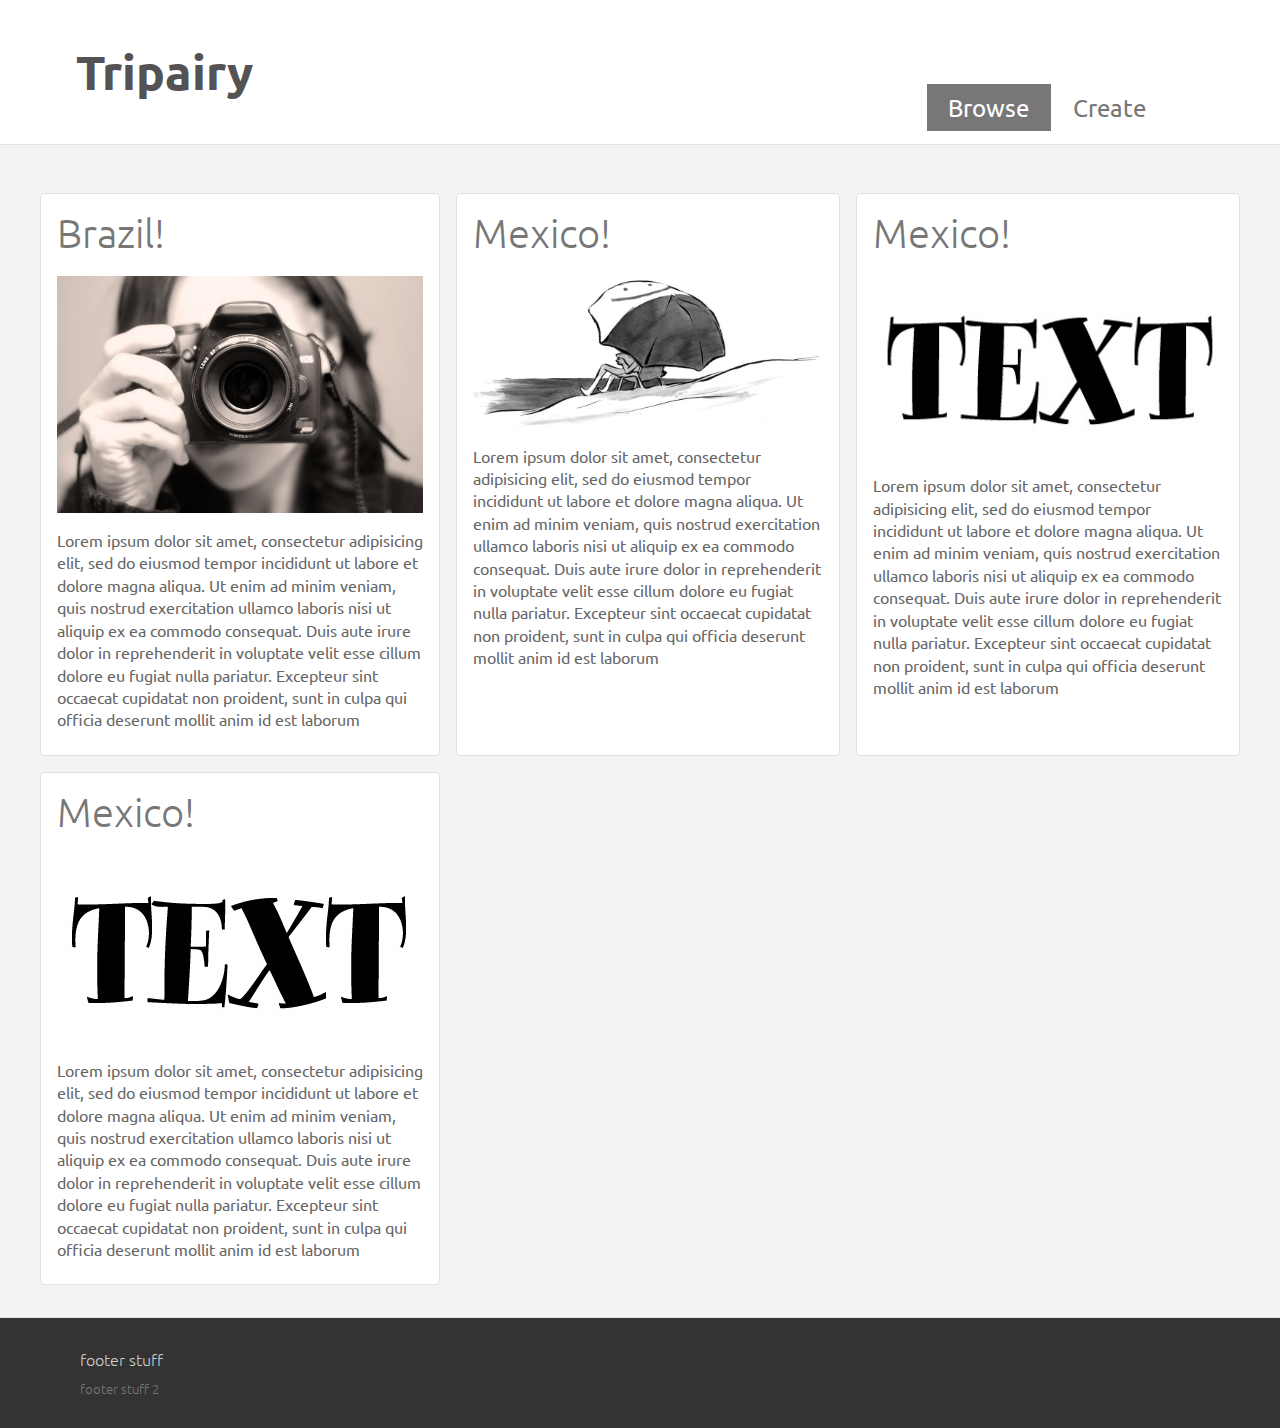
<file: src/main/webapp/index.html>
<!DOCTYPE html>
<html>
<head>
	<title>Tripairy</title>
	<meta http-equiv="Content-Type" content="text/html; charset=utf-8">
	<meta name="viewport" content="width=device-width,initial-scale=1,maximum-scale=1,minimum-scale=1,user-scalable=no"/>
	<meta name="apple-mobile-web-app-capable" content="yes" />
	<link rel="stylesheet" href="http://fonts.googleapis.com/css?family=Droid+Serif|Ubuntu" type="text/css">
	<link rel="stylesheet" href="normalize.css">
	<link rel="stylesheet" href="style.css" />
</head>
<body>
	<header>
		<div class="header-content group">
			<div class="headline">
				<h1>Tripairy</h1>
			</div>
			<nav class="navigation">
				<ul>
					<li>
						<a href="index.html">Browse</a>
					</li>
					<li>
						<a href="index.html">Create</a>
					</li>
				</ul>
			</nav>
		</div>
	</header>
	<section>
		<div class="main-content group">
			<div>
				<h3><a href="#">Brazil!</a></h3>
				<img src="images/author.jpg" alt="Brazil">
				<p>
					Lorem ipsum dolor sit amet, consectetur adipisicing elit, sed do eiusmod tempor incididunt ut labore et dolore magna aliqua. Ut enim ad minim veniam, quis nostrud exercitation ullamco laboris nisi ut aliquip ex ea commodo consequat. Duis aute irure dolor in reprehenderit in voluptate velit esse cillum dolore eu fugiat nulla pariatur. Excepteur sint occaecat cupidatat non proident, sunt in culpa qui officia deserunt mollit anim id est laborum
				</p>
			</div>
			<div>
				<h3><a href="#">Mexico!</a></h3>
				<img src="images/background.jpg" alt="Mexico">
				<p>
					Lorem ipsum dolor sit amet, consectetur adipisicing elit, sed do eiusmod tempor incididunt ut labore et dolore magna aliqua. Ut enim ad minim veniam, quis nostrud exercitation ullamco laboris nisi ut aliquip ex ea commodo consequat. Duis aute irure dolor in reprehenderit in voluptate velit esse cillum dolore eu fugiat nulla pariatur. Excepteur sint occaecat cupidatat non proident, sunt in culpa qui officia deserunt mollit anim id est laborum
				</p>
			</div>
			<div>
				<h3><a href="#">Mexico!</a></h3>
				<img src="images/logo.jpg" alt="USA">
				<p>
					Lorem ipsum dolor sit amet, consectetur adipisicing elit, sed do eiusmod tempor incididunt ut labore et dolore magna aliqua. Ut enim ad minim veniam, quis nostrud exercitation ullamco laboris nisi ut aliquip ex ea commodo consequat. Duis aute irure dolor in reprehenderit in voluptate velit esse cillum dolore eu fugiat nulla pariatur. Excepteur sint occaecat cupidatat non proident, sunt in culpa qui officia deserunt mollit anim id est laborum
				</p>
			</div>
			<div>
				<h3><a href="#">Mexico!</a></h3>
				<img src="images/logo.jpg" alt="USA">
				<p>
					Lorem ipsum dolor sit amet, consectetur adipisicing elit, sed do eiusmod tempor incididunt ut labore et dolore magna aliqua. Ut enim ad minim veniam, quis nostrud exercitation ullamco laboris nisi ut aliquip ex ea commodo consequat. Duis aute irure dolor in reprehenderit in voluptate velit esse cillum dolore eu fugiat nulla pariatur. Excepteur sint occaecat cupidatat non proident, sunt in culpa qui officia deserunt mollit anim id est laborum
				</p>
			</div>
		</div>
	</section>
	<footer>
		<div class="footer-content">
			<h4>footer stuff</h4>
			<h5>footer stuff 2</h5>
		</div>
	</footer>
</body>
</html>
</file>
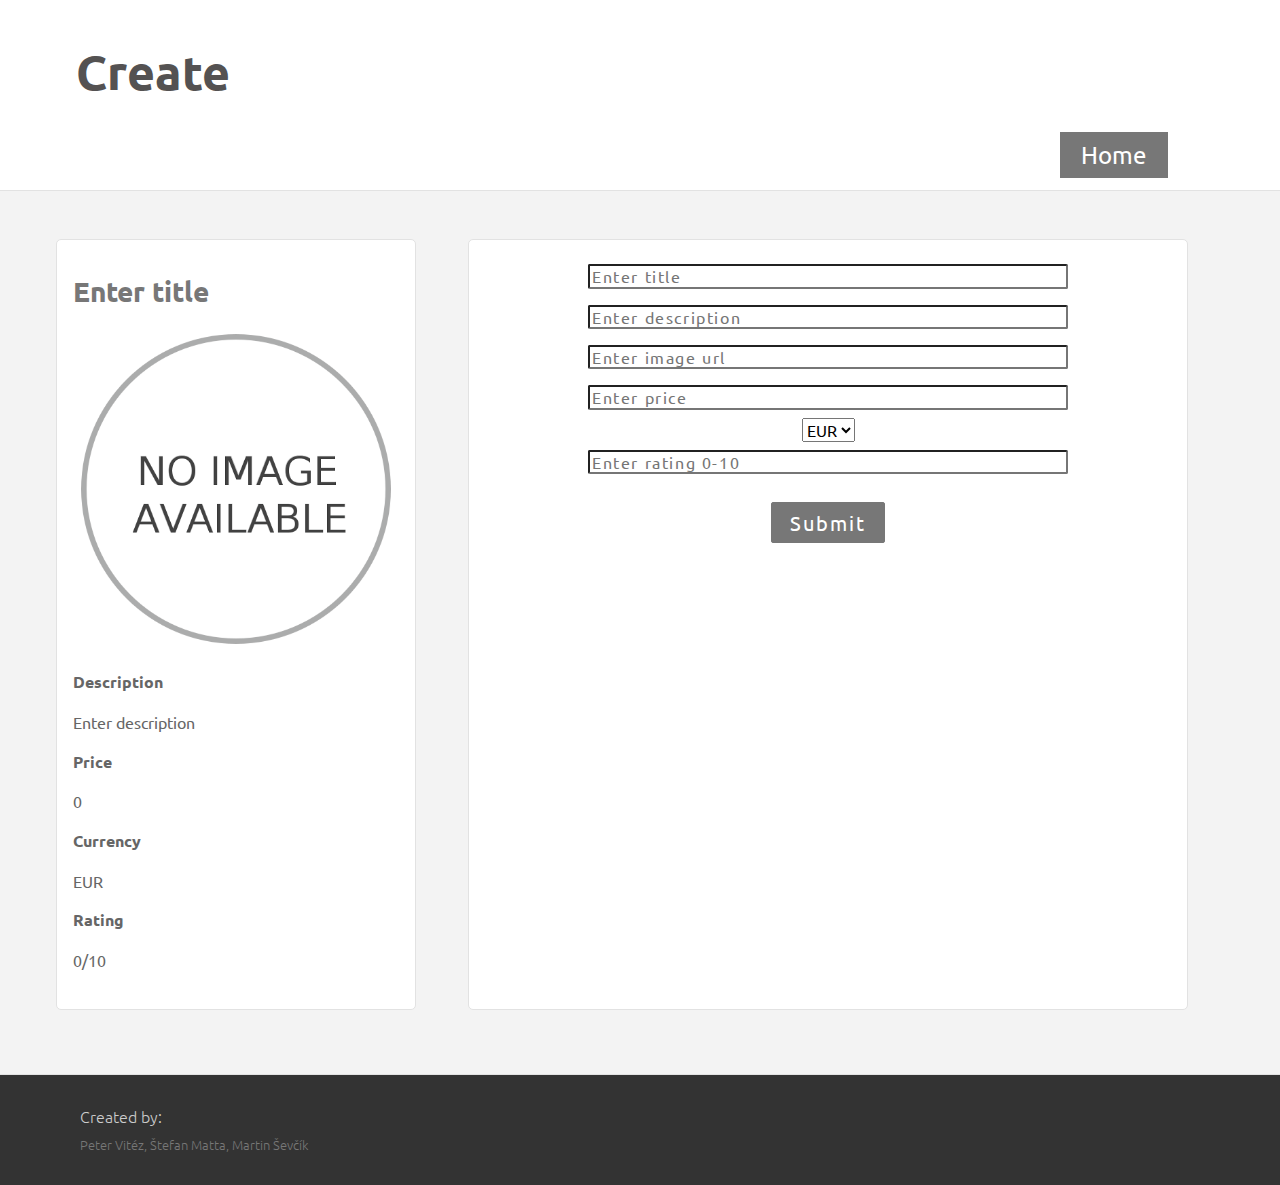
<file: web/src/main/webapp/create.html>
<!DOCTYPE html>
<html>
<head>
    <title>Tripairy</title>
    <meta http-equiv="Content-Type" content="text/html; charset=utf-8">
    <meta name="viewport" content="width=device-width,initial-scale=1,maximum-scale=1,minimum-scale=1,user-scalable=no"/>
    <meta name="apple-mobile-web-app-capable" content="yes" />
    <link rel="stylesheet" href="http://fonts.googleapis.com/css?family=Droid+Serif|Ubuntu" type="text/css">
    <link rel="stylesheet" href="styles/normalize.css">
    <link rel="stylesheet" href="styles/style.css" />
</head>
<body>
<header>
    <div class="header-content group">
        <div class="headline">
            <h1 id="page-title">Create</h1>
        </div>
        <nav class="navigation">
            <ul>
                <li>
                    <a href="index.html">Home</a>
                </li>
            </ul>
        </nav>
    </div>
</header>
<section>
    <div class="main-content group">
        <div class="trip-create">
            <h3><a href="#" id="preview-title">Enter title</a></h3>
            <img id="preview-image" src="images/no_image.png">
            <h4>Description</h4>
            <p id="preview-content">
                Enter description
            </p>
            <h4>Price</h4>
            <p id="preview-price">0</p>
            <h4>Currency</h4>
            <p id="preview-currency">EUR</p>
            <h4>Rating</h4>
            <p id="preview-rating">0/10</p>
        </div>
        <div class="form-create">
            <Form onsubmit="return false;">
                <input id="title" type="text" name="title" placeholder="Enter title">
                </br>
                <input id="description" type="text" name="description" placeholder="Enter description">
                </br>
                <input id="imageUrl" type="url" name="imageurl" placeholder="Enter image url">
                </br>
                <input id="price" type="number" min="0" name="price" placeholder="Enter price">
                </br>
                <select id="currency" name="currency">
                    <option value="eur">EUR</option>
                    <option value="czk">CZK</option>
                    <option value="usd">USD</option>
                </select>
                </br>
                <input id="rating" type="number" name="rating" min="0" max="10" placeholder="Enter rating 0-10">
                </br>
                <input id="submitTrip" type="submit">
            </Form>
        </div>
    </div>
</section>
<footer>
    <div class="footer-content">
        <h4>Created by:</h4>
        <h5>Peter Vitéz, Štefan Matta, Martin Ševčík</h5>
    </div>
</footer>
<script src="https://ajax.googleapis.com/ajax/libs/jquery/2.1.3/jquery.min.js"></script>
<script src="util.js"></script>
<script src="js/create.js"></script>
</body>
</html>
</file>
<file: src/main/webapp/style.css>
html {
  box-sizing: border-box;
  font-family: 'Ubuntu', Arial, Helvetica, sans-serif;
  display: block; }

*, *:before, *:after {
  box-sizing: inherit; }

img {
  max-width: 100%;
  height: auto;
  vertical-align: middle; }

header {
  max-width: 1200px;
  margin: 0 auto;
  color: #777;
  font-size: 1.5em; }

header .header-content {
  width: 100%;
  margin: 12px auto; }
  header .header-content .headline {
    margin-left: 1.5em;
    float: left;
    color: #545252; }
  header .header-content .navigation {
    margin-left: 2em;
    float: right;
    height: 20px;
    display: table;
    width: 70%;
    margin-top: 3em; }
    header .header-content .navigation ul {
      float: right;
      margin: 0;
      padding: 0;
      list-style: none;
      display: table-cell;
      vertical-align: middle; }
      header .header-content .navigation ul li {
        display: table;
        float: left;
        text-align: center;
        margin-left: 1px; }
        header .header-content .navigation ul li a {
          padding: 0.4em 0.9em;
          display: table-cell;
          vertical-align: middle;
          text-decoration: none;
          font-size: 1em;
          color: #777; }
      header .header-content .navigation ul li:last-child {
        margin-right: 3em; }
      header .header-content .navigation ul li:first-child, header .header-content .navigation ul li:hover {
        background: #777; }
        header .header-content .navigation ul li:first-child a, header .header-content .navigation ul li:hover a {
          color: #fff; }

section {
  width: 100%;
  background: #f3f3f3;
  color: #666;
  border-top: 1px solid #e2e2e2;
  border-bottom: 1px solid #e2e2e2;
  height: 100%; }

section .main-content {
  max-width: 1200px;
  margin: 3em auto 1em;
  height: 100%;
  display: -webkit-box;
  display: -moz-box;
  display: -webkit-flexbox;
  display: -ms-flexbox;
  display: -webkit-flex;
  display: flex;
  flex-wrap: wrap; }
  section .main-content div {
    max-width: 32%;
    flex: 1 0 33%;
    background: #fff;
    border: 1px solid #e2e2e2;
    border-radius: 5px;
    padding: 1em 1em 1.5em 1em;
    margin-left: 1em;
    margin-bottom: 1em; }
    section .main-content div h3 {
      margin: 0 0 .5em 0;
      font-weight: lighter;
      font-size: 2.5em; }
      section .main-content div h3 a {
        text-decoration: none;
        color: #777; }
      section .main-content div h3 a:hover {
        font-size: 1.025em;
        font-weight: italic;
        border-bottom: 2px solid #777; }
    section .main-content div p {
      margin: 1em 0 0 0;
      color: #666;
      line-height: 1.4em;
      font-weight: normal; }
  section .main-content div:nth-child(4n), section .main-content div:first-child {
    max-width: 33.3333333333%;
    margin-left: 0em; }

footer {
  background: #333;
  padding-bottom: 2em; }
  footer .footer-content {
    max-width: 1200px;
    margin-left: 6.25%; }
    footer .footer-content h4, footer .footer-content h5 {
      font-weight: lighter;
      margin: 0; }
    footer .footer-content h4 {
      color: #ccc;
      padding-top: 2em; }
    footer .footer-content h5 {
      font-size: 0.8em;
      padding-top: 1em;
      color: #777; }
      footer .footer-content h5 a {
        color: #777; }
      footer .footer-content h5 a:hover {
        text-decoration: none; }

/*CLEARFIX*/
.group:before,
.group:after {
  content: " ";
  display: table; }

.group:after {
  clear: both; }

/*CLEARFIX*/
@media screen and (max-width: 1250px) {
  section .main-content div:nth-child(4n), section .main-content div:first-child {
    max-width: 32%;
    margin-left: 1em; } }
@media screen and (max-width: 1215px) {
  header .header-content .navigation {
    width: 60%; }

  section .main-content {
    max-width: 1000px;
    flex-direction: row;
    width: 100%;
    margin: 3em auto 1em; }
    section .main-content div, section .main-content div:nth-child(3n), section .main-content div:first-child, section .main-content div:last-child {
      margin-left: 2em;
      flex: 1 0 50%;
      max-width: 42.8888888889%; } }
@media screen and (max-width: 850px) {
  section .main-content {
    flex-direction: column; }
    section .main-content div, section .main-content div:nth-child(3n), section .main-content div:first-child, section .main-content div:last-child {
      max-width: 80%;
      margin: 0 auto 2em;
      width: 90%; } }
@media screen and (max-width: 640px) {
  header .header-content .navigation {
    width: 300%; } }
@media screen and (max-width: 480px) {
  header .header-content {
    display: block;
    width: 100%;
    margin: inherit auto; }
    header .header-content .logo {
      text-align: center;
      width: 50%;
      margin: 0 auto;
      float: none; } }

/*# sourceMappingURL=style.css.map */
</file>
<file: web/src/main/webapp/styles/style.css>
html {
  box-sizing: border-box;
  font-family: 'Ubuntu', Arial, Helvetica, sans-serif;
  display: block; }

*, *:before, *:after {
  box-sizing: inherit; }

img {
  max-width: 100%;
  height: auto;
  vertical-align: middle; }

header {
  max-width: 1200px;
  margin: 0 auto;
  color: #777;
  font-size: 1.5em; }

header .header-content {
  width: 100%;
  margin: 12px auto; }
  header .header-content .headline {
    margin-left: 1.5em;
    float: left;
    color: #545252;
    width: 50%; }
  header .header-content .navigation {
    float: right;
    display: table;
    width: 50%; }
    header .header-content .navigation ul {
      float: right;
      margin: 0;
      padding: 0;
      list-style: none;
      display: table-cell;
      vertical-align: middle; }
      header .header-content .navigation ul li {
        display: table;
        float: left;
        text-align: center;
        margin-left: 1px; }
        header .header-content .navigation ul li a {
          padding: 0.4em 0.9em;
          display: table-cell;
          vertical-align: middle;
          text-decoration: none;
          font-size: 1em;
          color: #777; }
      header .header-content .navigation ul li:last-child {
        margin-right: 3em; }
      header .header-content .navigation ul li:first-child, header .header-content .navigation ul li:hover {
        background: #777; }
        header .header-content .navigation ul li:first-child a, header .header-content .navigation ul li:hover a {
          color: #fff; }

section {
  width: 100%;
  background: #f3f3f3;
  color: #666;
  border-top: 1px solid #e2e2e2;
  border-bottom: 1px solid #e2e2e2;
  height: 100%; }

section .main-content {
  max-width: 1200px;
  margin: 3em auto 1em;
  height: 100%;
  display: -webkit-box;
  display: -moz-box;
  display: -webkit-flexbox;
  display: -ms-flexbox;
  display: -webkit-flex;
  display: flex;
  flex-wrap: wrap; }
  section .main-content div {
    background: #fff;
    border: 1px solid #e2e2e2;
    border-radius: 5px;
    padding: 1em 1em 1.5em 1em;
    margin-left: 1em;
    margin-bottom: 3em; }
  section .main-content .trip {
    max-width: 32%;
    flex: 1 0 33%; }
    section .main-content .trip h3 {
      margin: 0 0 .5em 0;
      font-weight: lighter;
      font-size: 2.5em; }
      section .main-content .trip h3 a {
        text-decoration: none;
        color: #777; }
      section .main-content .trip h3 a:hover {
        font-size: 1.025em;
        border-bottom: 2px solid #777; }
    section .main-content .trip p {
      margin: 1em 0 0 0;
      color: #666;
      line-height: 1.4em;
      font-weight: normal; }
  section .main-content .trip:nth-child(3n + 1) {
    max-width: 33.3333333333%;
    margin-left: 0em; }

footer {
  background: #333;
  padding-bottom: 2em; }
  footer .footer-content {
    max-width: 1200px;
    margin-left: 6.25%; }
    footer .footer-content h4, footer .footer-content h5 {
      font-weight: lighter;
      margin: 0; }
    footer .footer-content h4 {
      color: #ccc;
      padding-top: 2em; }
    footer .footer-content h5 {
      font-size: 0.8em;
      padding-top: 1em;
      color: #777; }
      footer .footer-content h5 a {
        color: #777; }
      footer .footer-content h5 a:hover {
        text-decoration: none; }

/*
FORM-start
*/
section .main-content .trip-create {
  float: left;
  width: 30%; }
  section .main-content .trip-create h3 a {
    text-decoration: none;
    color: #777;
    font-size: 1.5em; }
  section .main-content .trip-create h3 a:hover {
    font-size: 1.525em;
    border-bottom: 2px solid #777; }
section .main-content .form-create {
  float: right;
  margin: 0em auto 3em;
  text-align: center;
  max-width: 80%;
  width: 60%; }
  section .main-content .form-create form {
    width: 100%; }
    section .main-content .form-create form input {
      margin: 0.5em auto;
      letter-spacing: 0.1em; }
    section .main-content .form-create form input:not(:last-child) {
      border-radius: 2px;
      color: #777;
      width: 70%; }
    section .main-content .form-create form input:last-child {
      margin: 1em auto 0.5em;
      background: #777;
      color: #fff;
      padding: 0.4em 0.9em;
      display: table-cell;
      vertical-align: middle;
      font-size: 1.25em;
      border: 1px solid #777;
      border-radius: 2px; }
    section .main-content .form-create form input:last-child:hover {
      font-weight: bold; }
section .main-content .form-display {
  margin: 0em auto 3em;
  text-align: center;
  max-width: 100%;
  width: 100%;
  letter-spacing: 1px;
  margin-left: 1em;
  margin-right: 1em; }
  section .main-content .form-display p {
    margin-top: 2em;
    margin-bottom: 3em;
    text-align: justify; }
  section .main-content .form-display h4 {
    font-weight: normal; }
    section .main-content .form-display h4 span {
      font-weight: bold; }

/*
FORM-end
*/
/*CLEARFIX*/
.group:before,
.group:after {
  content: " ";
  display: table; }

.group:after {
  clear: both; }

/*CLEARFIX*/
@media screen and (max-width: 1250px) {
  section .main-content .trip {
    max-width: 32%;
    margin-left: 2em; } }
@media screen and (max-width: 1215px) {
  header .header-content .navigation {
    width: 60%; }

  section .main-content {
    max-width: 1000px;
    width: 100%;
    margin: 3em auto 1em; }
    section .main-content .trip, section .main-content .trip:nth-child(n) {
      margin-left: 2em;
      flex: 1 0 50%;
      max-width: 42.8888888889%; }
    section .main-content .trip-create {
      margin: 1em auto 3em;
      text-align: center;
      max-width: 80%;
      width: 90%; }
    section .main-content .form-create {
      margin: 1em auto 3em;
      text-align: center;
      max-width: 80%;
      width: 90%; } }
@media screen and (max-width: 920px) {
  header .header-content .navigation {
    width: 90%; }
  header .header-content .headline {
    width: 90%; } }
@media screen and (max-width: 850px) {
  section .main-content {
    flex-direction: column; }
    section .main-content .trip, section .main-content .trip:nth-child(n) {
      max-width: 80%;
      margin: 0 auto 2em;
      width: 90%; }
    section .main-content .form-display {
      margin: 0 auto;
      max-width: 90%; } }
@media screen and (max-width: 570px) {
  header .header-content {
    width: 80%; }
    header .header-content .headline {
      width: 90%;
      margin-right: 1em; }
    header .header-content .navigation {
      margin: 1px auto;
      display: block;
      width: 90%; }
      header .header-content .navigation ul {
        margin: 1px auto;
        width: 100%; }
      header .header-content .navigation ul li {
        float: none;
        margin-top: 1px;
        width: 100%; } }

/*# sourceMappingURL=style.css.map */
</file>
